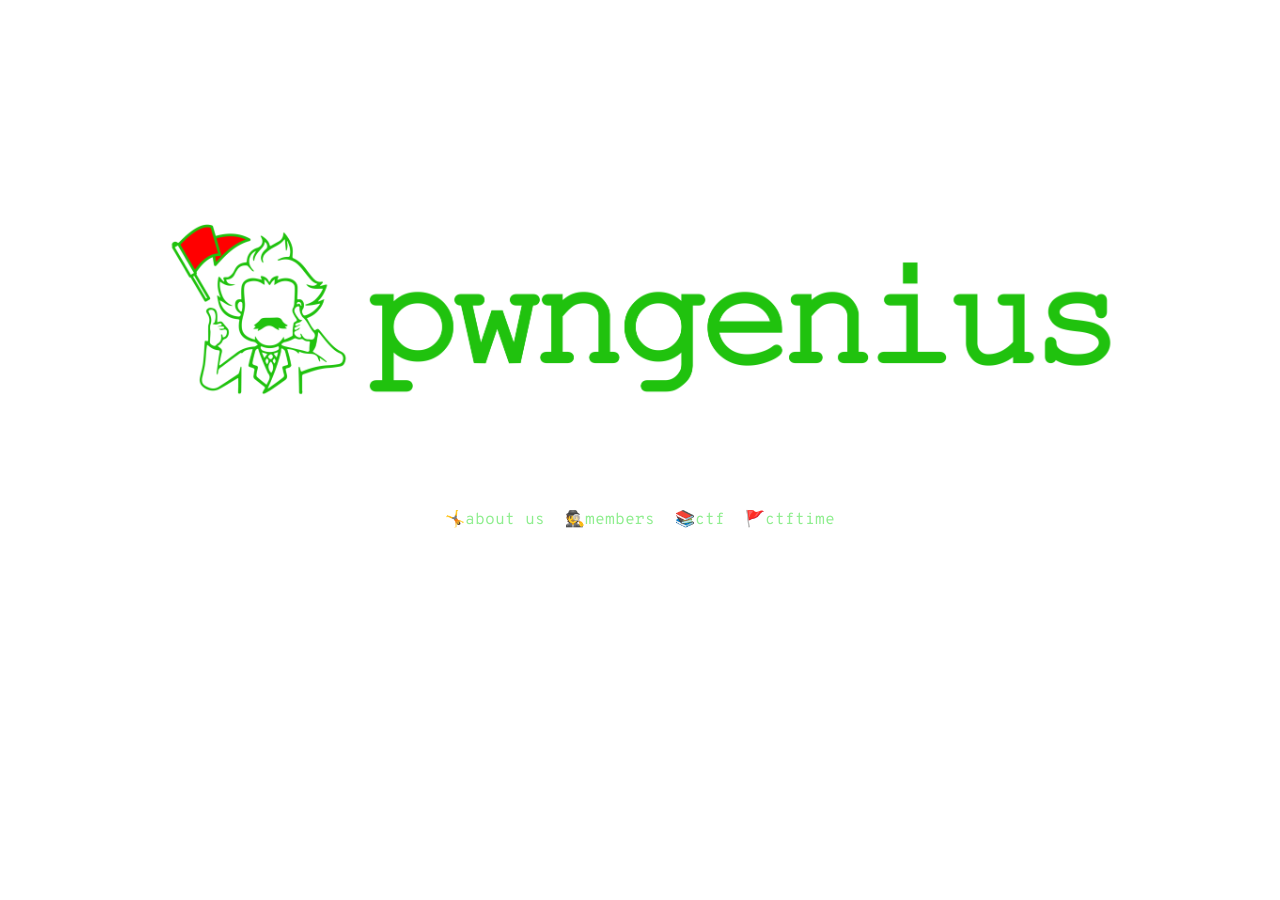
<file: index.html>
<!DOCTYPE html>
<html>
<head>
    <meta charset="utf-8" />
    <meta http-equiv="Content-Type" content="text/html; charset=utf-8"/>
    <meta name="viewport" content="width=device-width, initial-scale=1" />
    <link href="https://fonts.googleapis.com/css?family=Inconsolata:700|Overpass+Mono" rel="stylesheet">
    <meta name="description" content="pwngenius a Capture The Flag Team based in Philippines">
    <link rel="shortcut icon" href="smalllogo.png">

    <title>pwngenius - CTF TEAM</title>

    <link rel="stylesheet" href="/framework.css" />
    <link rel="stylesheet" href="/style.css" />
</head>
<body>
    <video id="background-video" src="/glitch1.mp4" autoplay muted playsinline loop>
    </video>

    <div class="columns is-centered" id="title">
        <div class="column is-9">
            <h1 class="title "> <img src="pwngenius.png" alt="fck" height="100px" weight="1px"></h1>
            <h4 style="font-size: 15px; font-family: monospace;">FLAGPH{1s_A_Ph_b4s3D_cTF_t3Am_th4T_c0ns1sT_0f_y0unG_cYb3Rs3C_eNthUs1AsT}</h4>
            <br>
            
            <div id="links">
                🤸<a href="/aboutus.html">about us</a>|
                &#128373;<a href="/members.html">members</a>|
               &#128218;<a href="https://ctf.pwngenius.com">ctf</a>|
        &#128681;<a href="https://ctftime.org/team/236418">ctftime</a>
            </div>
        </div>
    </div>
</body>
</html>
</file>
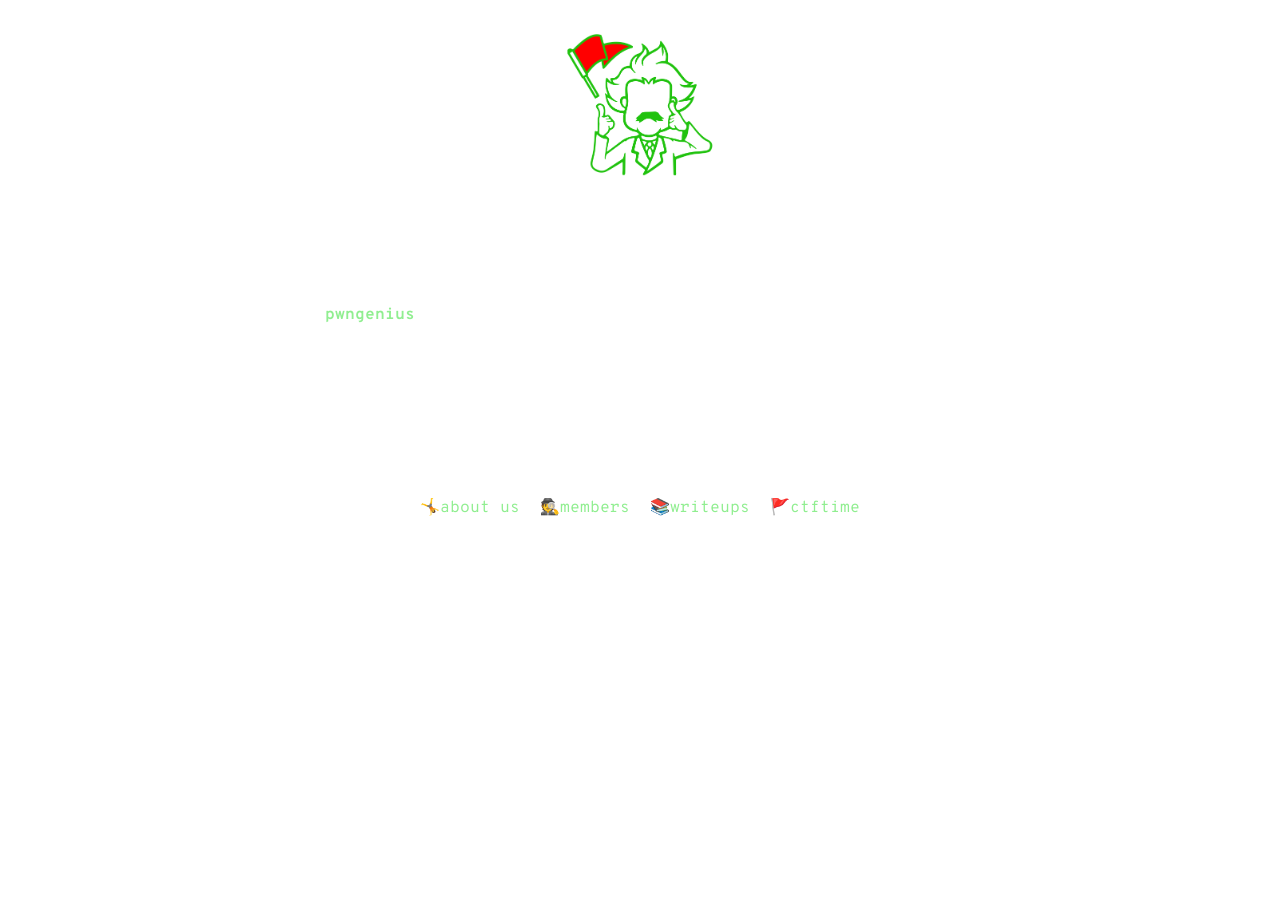
<file: aboutus.html>
<!DOCTYPE html>
<html>
<head>
    <meta charset="utf-8" />
    <meta http-equiv="Content-Type" content="text/html; charset=utf-8"/>
    <meta name="viewport" content="width=device-width, initial-scale=1" />

    <title>pwngenius</title>
    <link href="https://fonts.googleapis.com/css?family=Inconsolata:700|Overpass+Mono" rel="stylesheet">
    <link rel="stylesheet" href="https://cdnjs.cloudflare.com/ajax/libs/font-awesome/4.7.0/css/font-awesome.min.css">
    <link rel="stylesheet" href="/framework.css" />
    <link rel="stylesheet" href="/style.css" />
</head>
<body>
    <video id="background-video" src="/glitch1.mp4" autoplay muted playsinline loop>
    </video>
    <center>
        <a href="/"><img src="smalllogo.png" alt="small" width="150" height="150" style="margin-top: 30px;" href="/"></center></a>
    <h1 id="members-title" class="title is-1">./About us</h1>

    <center>
        <table id="memberss">
            <tbody>
                <tr>
                    
                    <th>
                        
                    
                        
                <div class="contents" style="color: white;"><a style="color: lightgreen;">pwngenius </a>is a CTF Team based in the Philippines. collective of young cybersecurity enthusiasts fueled by an unquenchable thirst for digital challenges. Our team, a mix of emerging talents and aspiring prodigies, comes together to explore the limits of ethical hacking, solve intricate puzzles, and emerge victorious in the ever-thrilling domain of Capture The Flag competitions.<br/></div>
                    </th>
                </tr>
            </tbody>
        </table>
    </center>
  
    <br><br><center>
        <div id="links">
            🤸<a href="/aboutus.html">about us</a>|
            &#128373;<a href="/members.html">members</a>|
           &#128218;<a href="https://wiki.cve.gay/">writeups</a>|
    &#128681;<a href="https://ctftime.org/team/236418">ctftime</a>
        </div>
</body>
</html>
</file>
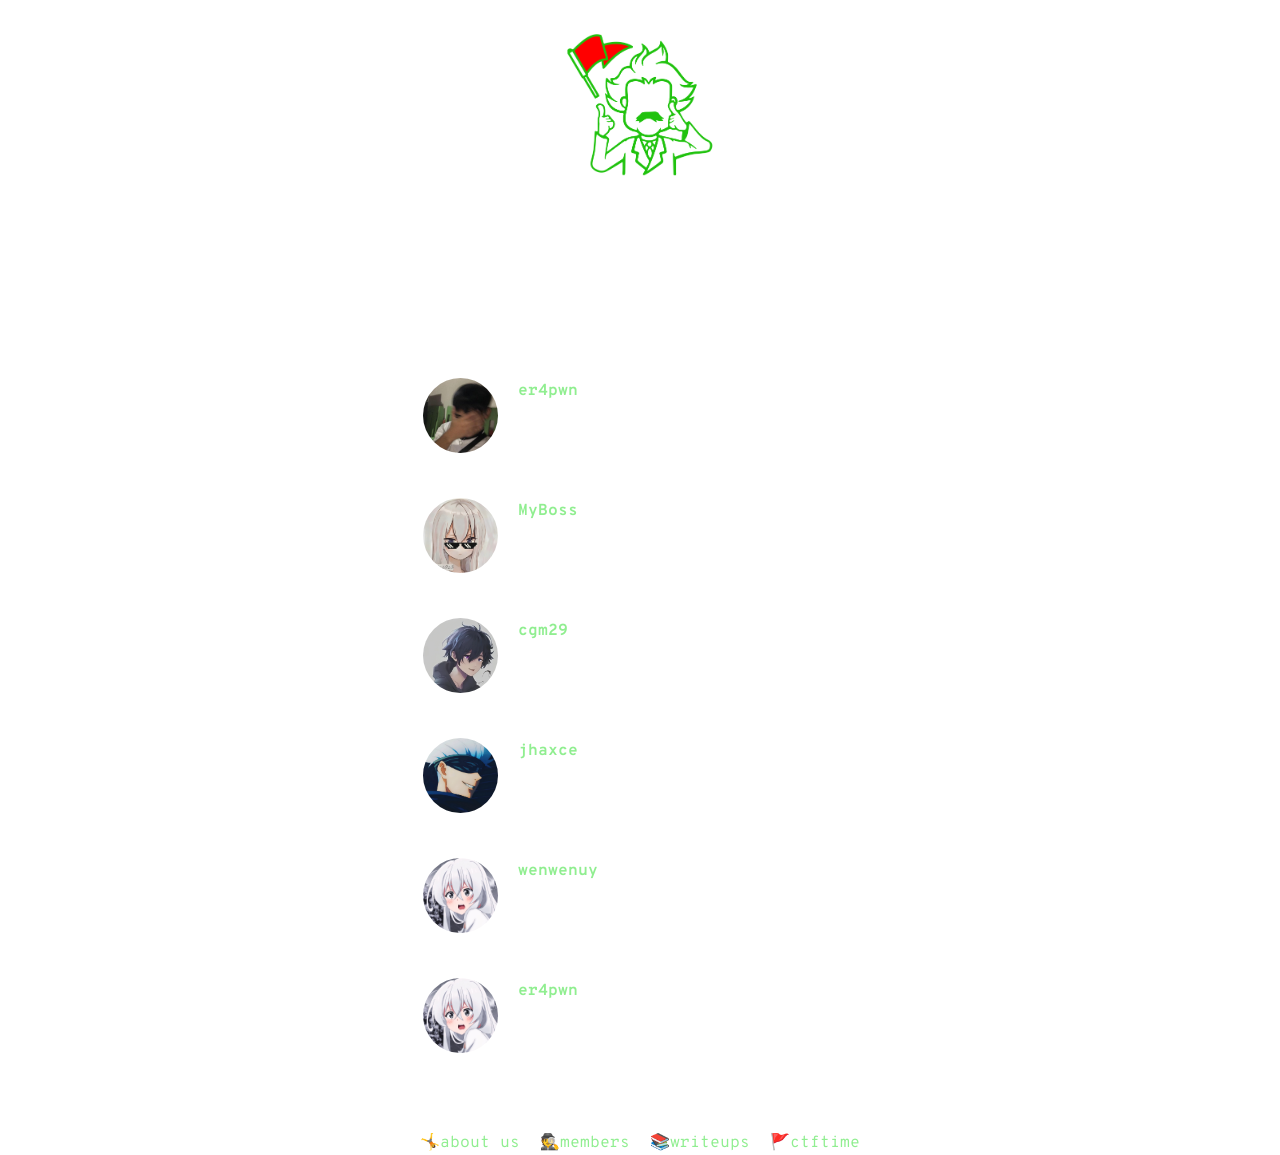
<file: members.html>
<!DOCTYPE html>
<html>
<head>
    <meta charset="utf-8" />
    <meta http-equiv="Content-Type" content="text/html; charset=utf-8"/>
    <meta name="viewport" content="width=device-width, initial-scale=1" />

    <title>pwngenius</title>
    <link href="https://fonts.googleapis.com/css?family=Inconsolata:700|Overpass+Mono" rel="stylesheet">
    <link rel="stylesheet" href="https://cdnjs.cloudflare.com/ajax/libs/font-awesome/4.7.0/css/font-awesome.min.css">
    <link rel="stylesheet" href="/framework.css" />
    <link rel="stylesheet" href="/style.css" />
</head>
<body>
    <video id="background-video" src="/glitch1.mp4" autoplay muted playsinline loop>
    </video>
    <center>
        <a href="/"><img src="smalllogo.png" alt="small" width="150" height="150" style="margin-top: 30px;" href="/"></center></a>
    <h1 id="members-title" class="title is-1">./Members</h1>

    <table id="members">
        <tbody>
            <tr>
                <th><img src="/profile/mark1.jpg"/></th>
                <th>
                    <div class="name"><b>er4pwn  </b><a class="fa fa-github" style="font-size: 20px; color: white;" href="github.com/er4pwn"></a>
                    </div><div class="skills ">exploit | OSINT | misc</div>
                    
		    <div class="content ">infosec by day, gamer by night.<br/></div>
                </th>
            </tr>
            <br>
            <tr>
                <th><img src="/profile/felmer.jpg"/></th>
                <th>
                    <div class="name"><b>MyBoss  </b><a class="fa fa-github" style="font-size: 20px; color: white;" href="https://sn0w.cx"></a></div>
                    <div class="skills">web | pwn | misc</div>
                    <div class="content">CEH soon</div>
                        
                    </div>
                </th>
            </tr>
            <tr>
                <th><img src="/profile/cherry.jpg"/></th>
                <th>
                    <div class="name"><b>cgm29  </b><a class="fa fa-github" style="font-size: 20px; color: white;" href="https://github.com/cgmed29"></a>
                    </div><div class="skills ">crypto</div>
                    
		    <div class="content ">i don't like math, so i do exploit<br/></div>
                </th>
            </tr>
            <tr>
                <th><img src="/profile/jeric.jpg"/></th>
                <th>
                    <div class="name"><b>jhaxce  </b><a class="fa fa-github" style="font-size: 20px; color: white;" href="github.com/jhaxce"></a>
                    </div><div class="skills ">web | forensics | OSINT</div>
                    
		    <div class="content ">Chill until it's done.<br/></div>
                </th>
            </tr>
            <tr>
                <th><img src="/profile/mark.jpg"/></th>
                <th>
                    <div class="name"><b>wenwenuy  </b><a class="fa fa-github" style="font-size: 20px; color: white;" href="https://sn0w.cx"></a>
                    </div><div class="skills ">crypto | rev | OSINT</div>
                    
		    <div class="content ">i don't like math, so i do exploit<br/></div>
                </th>
            </tr>
            <tr>
                <th><img src="/profile/mark.jpg"/></th>
                <th>
                    <div class="name"><b>er4pwn  </b><a class="fa fa-github" style="font-size: 20px; color: white;" href="https://sn0w.cx"></a>
                    </div><div class="skills ">web</div>
                    
		    <div class="content ">i don't like math, so i do exploit<br/></div>
                </th>
            </tr>
           
        </tbody>
    </table>
    <br><br><center>
        <div id="links">
            🤸<a href="/aboutus.html">about us</a>|
            &#128373;<a href="/members.html">members</a>|
           &#128218;<a href="https://wiki.cve.gay/">writeups</a>|
    &#128681;<a href="https://ctftime.org/team/236418">ctftime</a>
        </div>
</body>
</html>
</file>
<file: style.css>
* {
   
    font-family:"Overpass Mono"
}

a {
    color: lightgreen;
}



#background-video {
    width: 100vw;
    height: 100vh;
    object-fit: cover;
    position: fixed;
    left: 0;
    right: 0;
    top: 0;
    bottom: 0;
    z-index: -1;
    filter: brightness(30%);
}

#title {
    margin-top: 20vh;
    text-align: center;
}


#title h4 {
    color: white;
    font-family: "GochiHand";
    font-size: 1.5rem;
}

#links {
    color: white;
}

#members-backlink {
    margin-top: 1.5vh;
    text-align: center;
}

#members-title {
    margin-top: 4vh;
    color: white;
    text-align: center;
}

#members {
    margin-top: 4vh;
    margin-left: auto;
    margin-right: auto;
}

#members img {
    width: 75px;
    border-radius: 50px;
}

#members th {
    color: white;
    font-weight: normal;
    border-top: 1px solid #fff3;
    border-bottom: 1px solid #fff3;
    padding: 15px 5px;
}

#members tr > th:first-child {
    padding-right: 15px;
}

#members mark {
    padding: 3px 6px;
    color: red;
}

#members .name {
    padding-bottom: 8px;
    color: lightgreen;
}

#members .skills {
    padding-bottom: 8px;
}
.content {
    margin: center;
}
#memberss {
    margin: auto;
    width: 50%;
    text-align: center;
    color: white;
    border-top: 1px solid #fff3;
    border-bottom: 1px solid #fff3;
    padding: 15px 5px;
}
</file>
